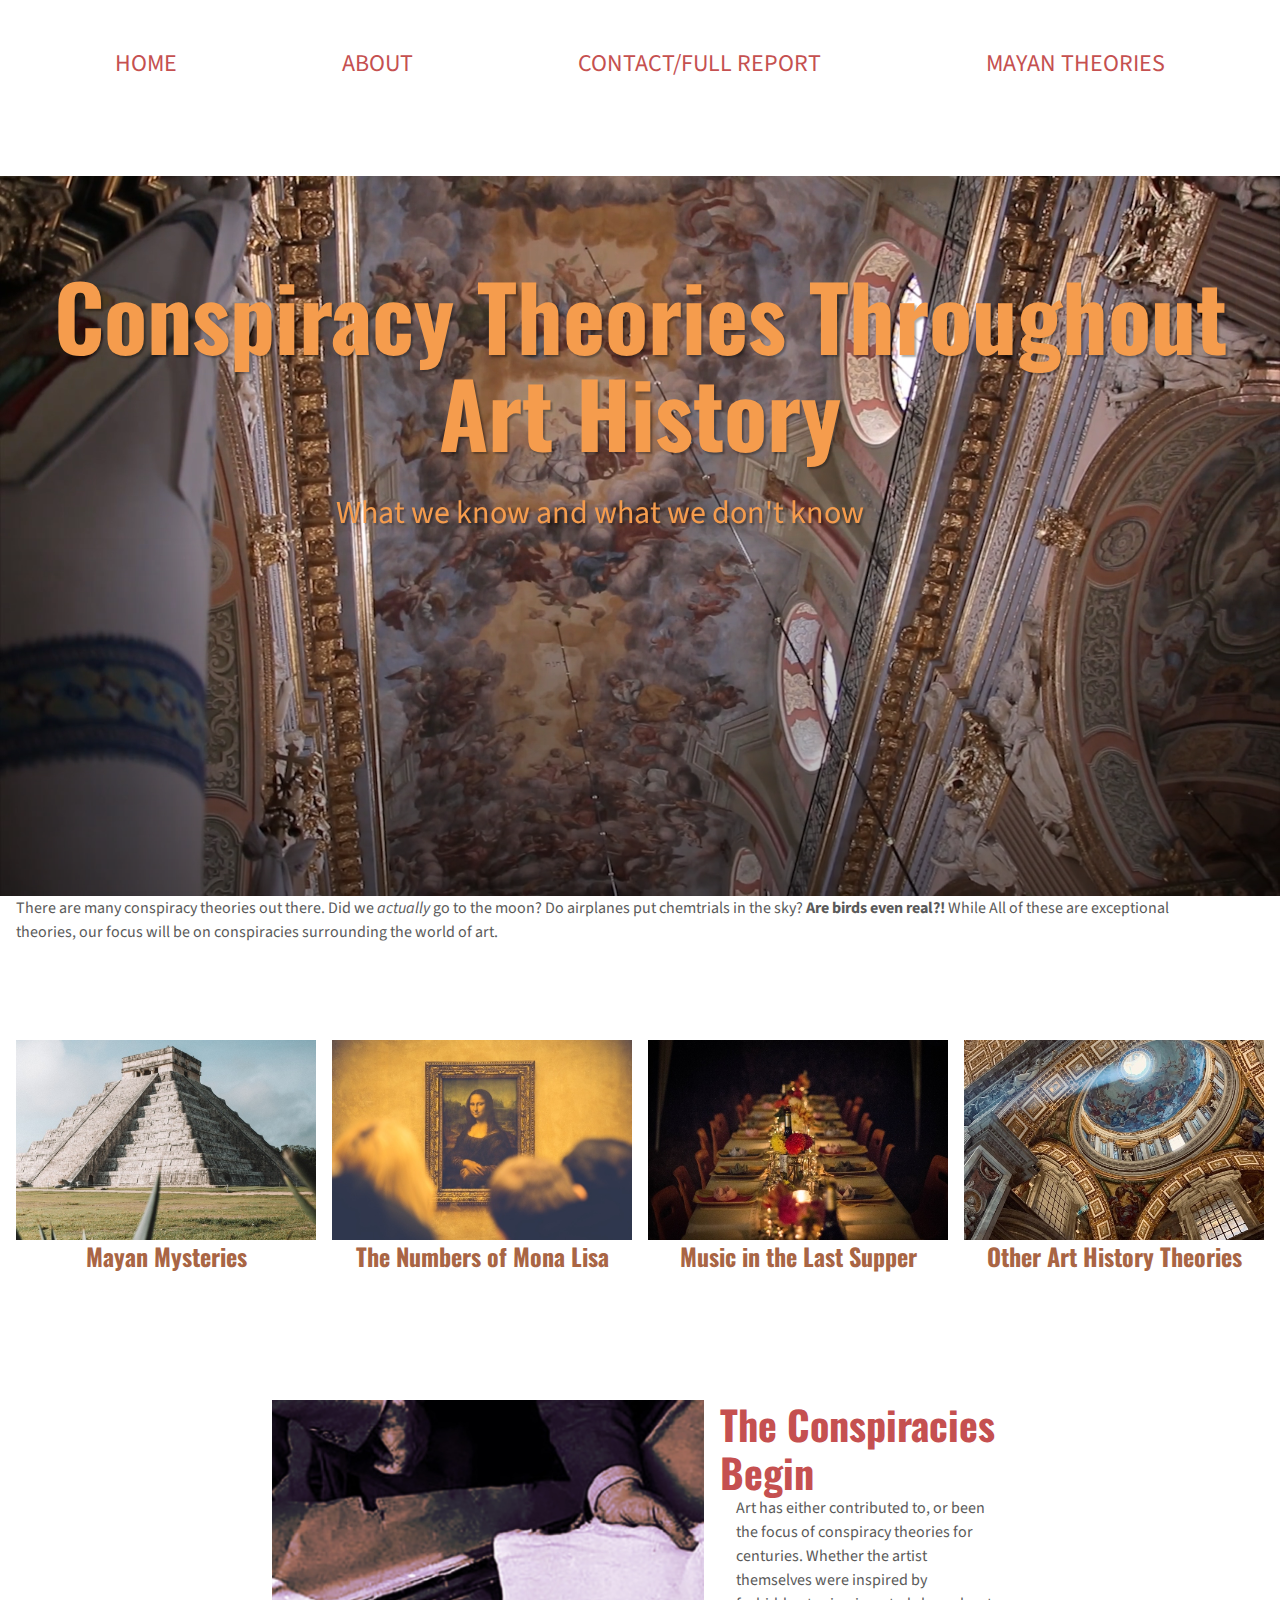
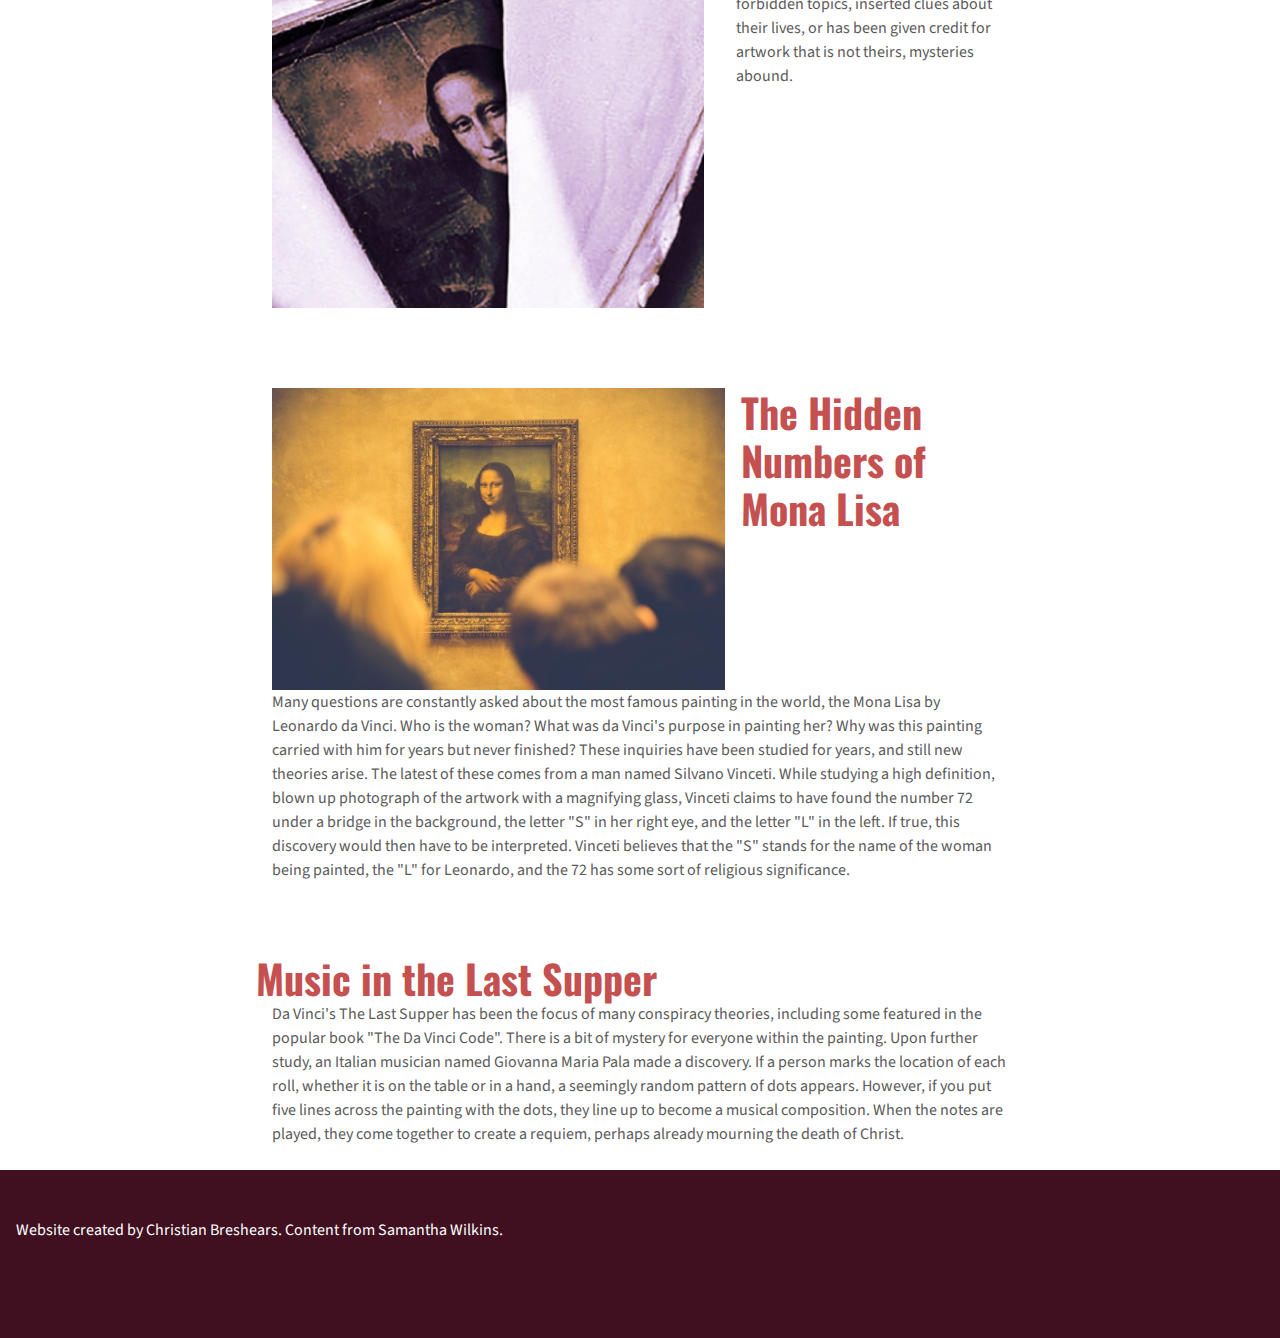
<file: index.html>
<!DOCTYPE html>
<html lang="en">

<head>
  <link rel="apple-touch-icon" sizes="180x180" href="images/apple-touch-icon.png">
  <link rel="icon" type="image/png" sizes="32x32" href="images/favicon-32x32.png">
  <link rel="icon" type="image/png" sizes="16x16" href="images/favicon-16x16.png">
  <link rel="manifest" href="images/site.webmanifest">
  <link rel="preconnect" href="https://fonts.googleapis.com">
  <link rel="preconnect" href="https://fonts.gstatic.com" crossorigin>
  <link
    href="https://fonts.googleapis.com/css2?family=Oswald:wght@500&family=Source+Sans+Pro:ital,wght@0,400;0,700;1,400&display=swap"
    rel="stylesheet">
  <link rel="stylesheet" href="styles/main.css">
  <meta charset="UTF-8">
  <meta http-equiv="X-UA-Compatible" content="IE=edge">
  <meta name="viewport" content="width=device-width, initial-scale=1.0">
  <meta name="description"
    content="Conspiracy theories about art throughout history about anything from Mona Lisa to... something.">
  <meta property="og:title" content="Main">
  <meta property="og:site_name" content="Art History Conspiracy Theories">
  <meta property="og:url" content="https://is-120-winter-2023.github.io/first-web-page-Brechristian/">
  <meta property="og:description" content="Conspiracies surrounding the world of art.">
  <meta property="og:type" content="blog">
  <meta property="og:image" content="imageplaceholder">
  <meta property="og:image:alt" content="Placeholder for an image">
  <meta property="og:image:width" content="1200">
  <meta property="og:image:height" content="630">

  <!-- og:title
    og:site_name
    og:url
    og:description
    og:type
    og:image (dimensions 1200 x 630 pixels or 1.91:1), 
    og:image:alt, og:image:width, og:image:height -->


  <title>Main - Art History Conspiracy Theories</title>
</head>

<body>
  <header>
    <nav>
      <ul>
        <li>
          <a>Home</a>
        </li>
        <li>
          <a href="about/">About</a>
        </li>
        <li>
          <a href="contact/">Contact/Full Report</a>
        </li>
        <li>
          <a href="mayan-theories/">Mayan Theories</a>
        </li>
      </ul>
    </nav>
    <div class="menu-icon">
      <svg viewbox="0 0 60 60">
        <line x1="5%" y1="50%" x2="95%" y2="50%" />
        <line x1="5%" y1="50%" x2="95%" y2="50%" />
      </svg>
    </div>
  </header>

  <div class="hero">

    <div class="video-background">
      <div class="video-foreground">
        <video autoplay muted loop playsinline>
          <source src="assets/videos/ceiling-video.mp4" type="video/mp4">
        </video>
        <div class="headsub">
          <h1> Conspiracy Theories Throughout Art History</h1>
          <p>What we know and what we don't know</p>
        </div>
      </div>
    </div>
  </div>
  <p class="marginer">There are many conspiracy theories out there. Did we <em>actually</em>
    go to the moon? Do airplanes put chemtrials
    in the sky?
    <strong>Are birds even real?!</strong> While All of these are exceptional theories, our focus will be on
    conspiracies surrounding the world of art.
  </p>
  <section class="cards">
    <h2 class="sr-only"> Cards</h2>
    <a href="mayan-theories/" class="card">
      <div class="imagewrapper"><img src="images/mayantemplereal500px.jpg" alt="a mayan temple" width="500" height="333"
          loading="lazy">
      </div>
      <h3>Mayan Mysteries</h3>
    </a>
    <a href="#" class="card">
      <div class="imagewrapper"><img src="images/mlisacard500px.jpg" alt="a picture of mona lisa" width="500"
          height="333" loading="lazy">
      </div>
      <h3>The Numbers of Mona Lisa</h3>
    </a>
    <a href="#" class="card">
      <div class="imagewrapper"><img src="images/lastsuppercard500px.jpg" alt="a picture of a dining table" width="500"
          height="333" loading="lazy">
      </div>
      <h3>Music in the Last Supper</h3>
    </a>
    <a href="#" class="card">
      <div class="imagewrapper"><img src="images/othercard500px.jpg" alt="a picture of a beautiful ceiling" width="500"
          height="333" loading="lazy">
      </div>
      <h3>Other Art History Theories</h3>
    </a>
  </section>
  <main>
    <article class="panel">
      <figure class="img-wrapper left first">
        <img src="images/monalisa.jpg" alt="Man opening a box revealing the Mona Lisa" width="898" height="1056">
        <!-- <figcaption>Mona Lisa</figcaption> -->
      </figure>

      <div class="text-wrapper">
        <h2>The Conspiracies Begin</h2>
        <p> Art has either contributed to, or been the focus of conspiracy theories for centuries. Whether the artist
          themselves were inspired by forbidden topics, inserted clues about their lives, or has been given credit for
          artwork that is not theirs, mysteries abound.</p>
      </div>
    </article>
    <article class="panel">
      <figure>
        <div class="img-wrapper left"><img src="images/mlisacard500px.jpg" alt="portrait of mona lisa"></div>
      </figure>
      <div class="text-wrapper">
        <h2>The Hidden Numbers of Mona Lisa</h2>
      </div>
    </article>
    <p> Many questions are constantly asked about the most famous painting in the world, the Mona Lisa by Leonardo da
      Vinci. Who is the woman? What was da Vinci's purpose in painting her? Why was this painting carried with him
      for
      years but never finished? These inquiries have been studied for years, and still new theories arise. The
      latest
      of these comes from a man named Silvano Vinceti. While studying a high definition, blown up photograph of the
      artwork with a magnifying glass, Vinceti claims to have found the number 72 under a bridge
      in the background, the letter "S" in her right eye, and the letter "L" in the left. If true, this discovery
      would then have to be interpreted. Vinceti believes that the "S" stands for the name of the woman being
      painted,
      the "L" for Leonardo, and the 72 has some sort of religious significance. </p>
  </main>
  <aside>
    <h2> Music in the Last Supper</h2>
    <p>Da Vinci's The Last Supper has been the focus of many conspiracy theories, including some featured in the
      popular
      book "The Da Vinci Code". There is a bit of mystery for everyone within the painting. Upon further study, an
      Italian musician named Giovanna Maria Pala made a discovery. If a person marks the location of each roll,
      whether
      it is on the table or in a hand, a seemingly random pattern of dots appears. However, if you put five lines
      across
      the painting with the dots, they line up to become a musical composition. When the notes are played, they come
      together to create a requiem, perhaps already mourning the death of Christ.</p>
  </aside>
  <footer>
    <p>Website created by Christian Breshears. Content from Samantha Wilkins.</p>
  </footer>
  <script>
    const header = document.querySelector("header");

    document.querySelector(".menu-icon").addEventListener("click", () => {
      header.classList.toggle("close");
    });</script>
</body>

</html>
</file>
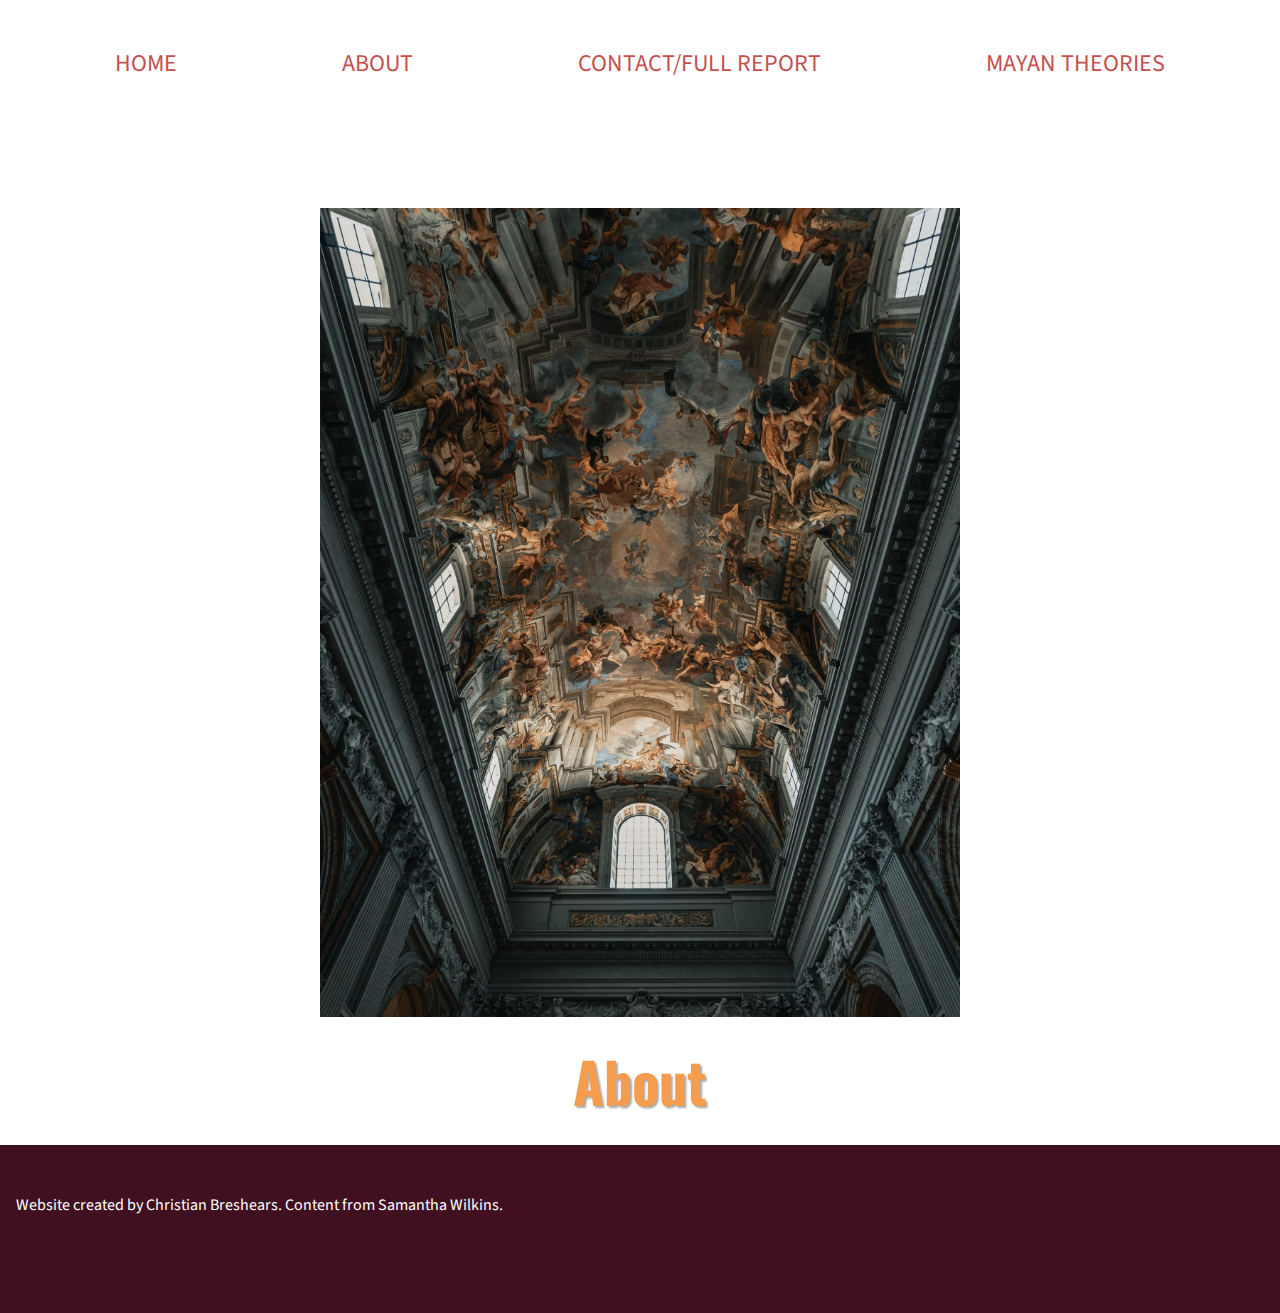
<file: about/index.html>
<!DOCTYPE html>
<html lang="en">

<head>
  <link rel="apple-touch-icon" sizes="180x180" href="../images/apple-touch-icon.png">
  <link rel="icon" type="image/png" sizes="32x32" href="../images/favicon-32x32.png">
  <link rel="icon" type="image/png" sizes="16x16" href="../images/favicon-16x16.png">
  <link rel="manifest" href="../images/site.webmanifest">
  <meta charset="UTF-8">
  <meta http-equiv="X-UA-Compatible" content="IE=edge">
  <meta name="viewport" content="width=device-width, initial-scale=1.0">
  <meta name="description" content="This is your one-stop shop to learn more about art history conspiracy theories">
  <link rel="preconnect" href="https://fonts.googleapis.com">
  <link rel="preconnect" href="https://fonts.gstatic.com" crossorigin>
  <link
    href="https://fonts.googleapis.com/css2?family=Oswald:wght@500&family=Source+Sans+Pro:ital,wght@0,400;0,700;1,400&display=swap"
    rel="stylesheet">
  <link rel="stylesheet" href="../styles/main.css">

  <title>This is the About Page</title>
</head>

<body>
  <header>
    <nav>
      <ul>
        <li><a href="../">Home</a></li>
        <li><a>About</a></li>
        <li><a href="../contact/">Contact/Full Report</a></li>
        <li>
          <a href="../mayan-theories/">Mayan Theories</a>
        </li>
      </ul>
    </nav>
    <div class="menu-icon">
      <svg viewbox="0 0 60 60">
        <line x1="5%" y1="50%" x2="95%" y2="50%" />
        <line x1="5%" y1="50%" x2="95%" y2="50%" />
      </svg>
    </div>
  </header>
  <img srcset="
    ../images/mural-300px.jpg 300w,
    ../images/mural-600w.jpg 600w,
    ../images/mural-900px.jpg 900w
    " sizes="50vw" src="../images/mural-600w.jpg" alt="a mural painted on the ceiling of a building" width="600"
    height="758" />
  <main>
    <h1>About</h1>
  </main>
  <script>
    const header = document.querySelector("header");

    document.querySelector(".menu-icon").addEventListener("click", () => {
      header.classList.toggle("close");
    });</script>

  <article>

    <!-- <h2> Extra Stuff</h2>
    <pre>
              &lt;!DOCTYPE html&gt;
                          &lt;html&gt;                                                      
                          &lt;head&gt;
                          &lt;title&gt;Page Title&lt;/title&gt;
                          &lt;/head&gt;
                          &lt;body&gt;
    
                          &lt;h1&gt;This is a Heading&lt;/h1&gt;
                          &lt;p&gt;This is a paragraph.&lt;/p&gt;
    
                          &lt;/body&gt;
                          &lt;/html&gt;
    
    H               H
      E           E
        L       L
          L   L
            O
          L   L
        L       L
      E           E
    H               H
      </pre> -->

  </article>
</body>
<footer>
  <p>Website created by Christian Breshears. Content from Samantha Wilkins.</p>
</footer>

</html>
</file>
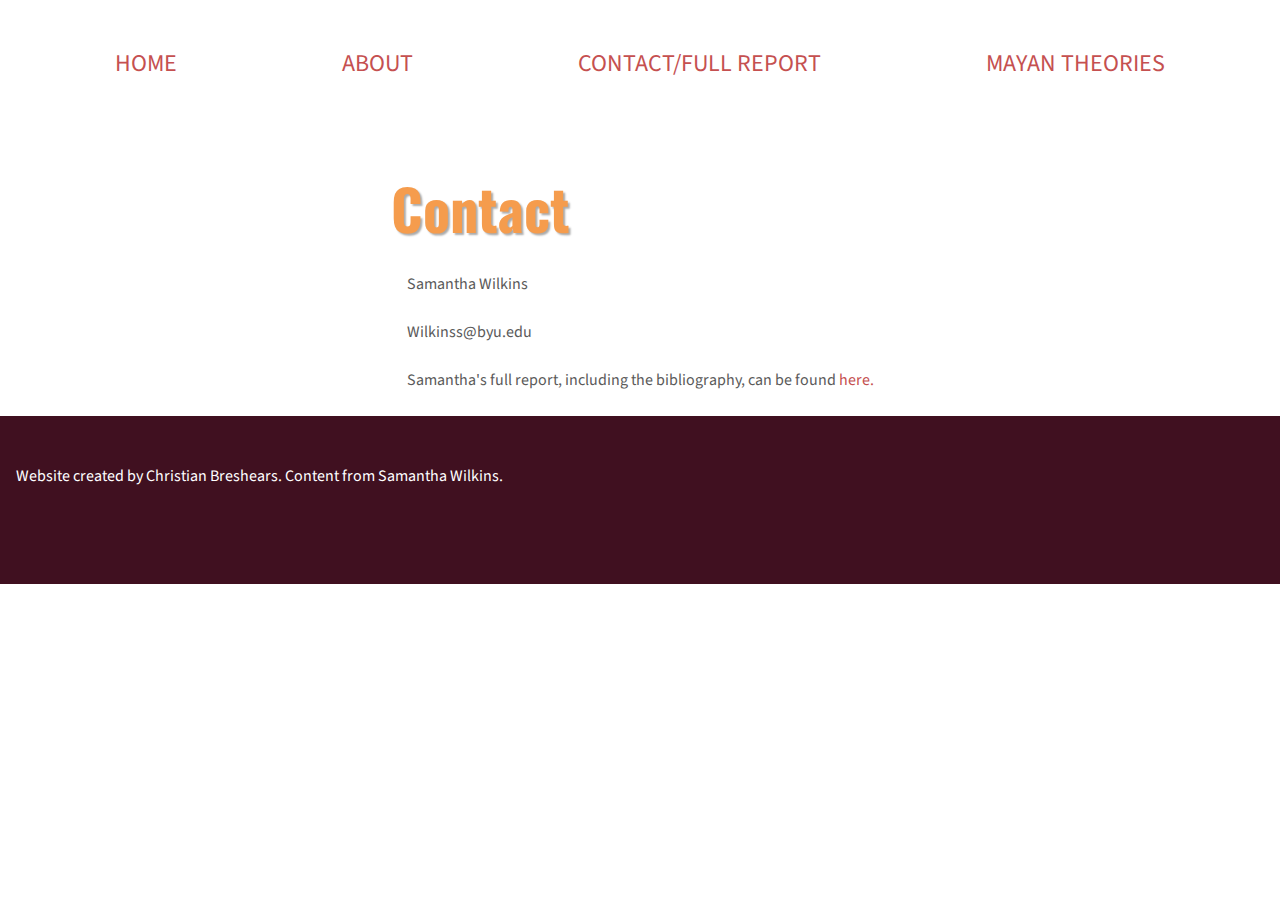
<file: contact/index.html>
<!DOCTYPE html>
<html lang="en">

<head>
  <link rel="apple-touch-icon" sizes="180x180" href="../images/apple-touch-icon.png">
  <link rel="icon" type="image/png" sizes="32x32" href="../images/favicon-32x32.png">
  <link rel="icon" type="image/png" sizes="16x16" href="../images/favicon-16x16.png">
  <link rel="manifest" href="../images/site.webmanifest">
  <meta charset="UTF-8">
  <meta http-equiv="X-UA-Compatible" content="IE=edge">
  <meta name="viewport" content="width=device-width, initial-scale=1.0">
  <meta name="description"
    content="Questions? Concerns? Existential Crisis? Well maybe not that last one, but contact me about the others!">
  <link rel="preconnect" href="https://fonts.googleapis.com">
  <link rel="preconnect" href="https://fonts.gstatic.com" crossorigin>
  <link
    href="https://fonts.googleapis.com/css2?family=Oswald:wght@500&family=Source+Sans+Pro:ital,wght@0,400;0,700;1,400&display=swap"
    rel="stylesheet">
  <link rel="stylesheet" href="../styles/main.css">
  <title>Contact Info & Full Report</title>
</head>

<body>

  <header>
    <nav>
      <ul>
        <li><a href="../">Home</a></li>
        <li><a href="../about/">About</a></li>
        <li><a>Contact/Full Report</a></li>
        <li>
          <a href="../mayan-theories/">Mayan Theories</a>
        </li>
      </ul>
    </nav>
    <div class="menu-icon">
      <svg viewbox="0 0 60 60">
        <line x1="5%" y1="50%" x2="95%" y2="50%" />
        <line x1="5%" y1="50%" x2="95%" y2="50%" />
      </svg>
    </div>
  </header>
  <article>
    <h1>Contact</h1>
    <p>Samantha Wilkins</p>
    <p>Wilkinss@byu.edu</p>
    <p>Samantha's full report, including the bibliography, can be found <a
        href="https://docs.google.com/document/d/1muLyaBF8fBJ2Nf_n99Rjgj1E1gYz_SiyHoNHj5cJqxQ/edit"> here.</a></p>
  </article>
  <!-- <img src="../images/book-svg.svg" alt="a line drawing of an opened book"> -->
  <script>
    const header = document.querySelector("header");

    document.querySelector(".menu-icon").addEventListener("click", () => {
      header.classList.toggle("close");
    });</script>
</body>
<footer>
  <p>Website created by Christian Breshears. Content from Samantha Wilkins.</p>
</footer>

</html>
</file>
<file: styles/main.css>
/*****************************************************/
/* This semester we will be using my variation of    */
/* Josh Comeau's CSS Reset instead of normalize      */
/* Read more at                                      */
/* https://www.joshwcomeau.com/css/custom-css-reset/ */
/*****************************************************/
/* Always add your CSS below the reset CSS           */
/*****************************************************/

:root {
  --color-font: #5a5a5a;
  --color-primary: #401020; /* Purpley blue */
  --color-secondary: #c55050; /* Dark Salmon */
  --color-accent: #a96544; /* Wet Sand */
  --color-accent-light: #f59c4d; /* Burnt Orange */
}
*,
*::before,
*::after {
  box-sizing: border-box;
}

* {
  margin: 0;
  /* this an experimental line-height; if it breaks, add line-height: 1.5 to body */
  line-height: calc(1em + 0.5rem);
}

html,
body {
  height: 100%;
}

body {
  margin: 0;
  -webkit-font-smoothing: antialiased;
}

img,
picture,
video,
canvas,
svg {
  display: block;
  max-width: 100%;
  height: auto;
}

input,
button,
textarea,
select {
  font: inherit;
}

/* until you get a feel for overflow, I'll keep these next two commented out */
/* p,
h1,
h2,
h3,
h4,
h5,
h6 {
  overflow-wrap: break-word;
} */

/* p {
  overflow-wrap: break-word;
  hyphens: auto;
} */

/* temp CSS for HTML only assignments */
picture img {
  width: 100%;
}

svg {
  width: 200px;
}

/* temp fix to size about img */
img[srcset] {
  width: 50%;
  height: auto;
  margin: 2rem auto;
}

/* temporary fix to size svg images */
img[src$="svg"] {
  width: 200px;
}

/************ add your CSS here *****************/
body {
  font-family: "Source Sans Pro", sans-serif;
  color: var(--color-font);
  display: flex;
  flex-direction: column;
  align-items: stretch;
}

h1 {
  font-family: "Oswald", sans-serif;
  color: var(--color-accent-light);
  font-size: 3.5rem;
  padding-bottom: 2rem;
  text-shadow: 2px 2px 2px #0005;
}

h2 {
  font-family: "Oswald", sans-serif;
  color: var(--color-secondary);
  font-size: 2.5rem;
  margin-top: 3rem;
}

h3 {
  font-family: "Oswald", sans-serif;
  color: var(--color-accent);
  font-size: 1.5rem;
}

a {
  text-decoration: none;
  color: var(--color-secondary);
}

a[href]:hover {
  color: var(--color-accent-light);
}

.button {
  color: var(--color-secondary);
  border: 2px solid var(--color-secondary);
  padding: 0.5rem 1rem;
  transition: background-color 450ms ease-in-out, color 450ms ease-in-out;
  display: inline-block;
  cursor: pointer;
  margin-bottom: 8rem;
}

.button:hover {
  background-color: var(--color-secondary);
  color: white;
}

a.button:hover {
  color: white;
}

p {
  margin-bottom: 1.5rem;
  max-width: 75rem;
  padding: 0 1rem;
}

main {
  align-self: center;
  padding: 0 1rem;
  max-width: 50rem;
}
p {
  margin-bottom: 1.5rem;
}

article,
aside {
  align-self: center;
  padding: 0 1rem;
  max-width: 50rem;
}

footer {
  background-color: var(--color-primary);
}

footer p {
  color: white;
  margin: 0;
  padding: 3rem 1rem 6rem;
}

.hero {
  position: relative;
  order: -1;
}

.hero::before {
  content: "";
  position: absolute;
  inset: 0;
  background-image: linear-gradient(to top, #0006, transparent 50%);
}

.img1 {
  filter: brightness(60%);
}

nav {
  visibility: hidden;
}

header ul {
  display: flex;
  flex-direction: column;
  justify-content: space-around;
  margin: 0;
  padding: 0;
  list-style-type: none;
  font-size: 1.5rem;
  padding-bottom: 3rem;
}

header nav a {
  position: relative;
  text-transform: uppercase;
  padding: 1rem;
  display: inline-block;
}
.hero .headsub {
  position: absolute;
  inset: 0;
  color: var(--color-accent-light);
  text-align: center;
  text-shadow: 2px 2px 2px #0005;
  display: flex;
  flex-direction: column;
  margin-top: clamp(5rem, 7vw, 10rem);
}

.close nav {
  display: flex;
  flex-direction: column;
  justify-content: center;
  position: fixed;
  align-items: center;
  inset: 0;
  color: white;
  background-color: #401020;
  visibility: visible;
  padding-bottom: 2rem;
  z-index: 1;
}

.close header ul {
  display: flex;
  flex-direction: column;
  margin: 2rem;
  padding: 0;
  list-style-type: none;
  font-size: 1.5rem;
}

.hero p {
  font-size: clamp(2rem, 7vw, 1rem);
}

.hero h1 {
  font-size: clamp(2rem, 7vw, 7rem);
}

.sr-only {
  clip: rect(1px, 1px, 1px, 1px);
  clip-path: inset(50%);
  height: 1px;
  width: 1px;
  margin: -1px;
  overflow: hidden;
  padding: 0;
  position: absolute;
}

.cards {
  display: flex;
  flex-direction: column;
  /* align-items: flex-end; */
  flex: 1 1 0;
  gap: 1rem;
  margin: 0 1rem 8rem;
  transition: box-shadow 300ms ease;
}

.cards h3 {
  position: relative;
  inset: 0;
  text-align: center;
}
/* i need text to be underneath the pictures.. */

.marginer {
  margin-bottom: 6rem;
}

.card {
  overflow: hidden;
  transition: box-shadow 300ms ease;
}

.card img {
  transition: transform 600ms ease-in-out;
}

.card:hover img {
  transform: scale(1.2);
}

.card .imagewrapper {
  overflow: hidden;
}

.panel {
  display: flex;
  flex-direction: column;
}

.panel .img-wrapper {
  order: -1;
}

.first {
  margin-bottom: 5rem;
}
/* default menu icon on mobile is a fixed round icon in the top left of the viewport */
.menu-icon {
  position: fixed;
  top: 20px;
  left: 20px;
  padding: 1.5rem;
  width: 80px;
  height: 80px;
  border-radius: 50%;
  background-color: #711f21;
  z-index: 2;
}

.menu-icon line {
  stroke: #fff;
  stroke-width: 3px;
  stroke-linecap: round;
  transform-origin: center;
  transition: transform 300ms ease;
}

.menu-icon line:first-child {
  transform: translateY(16%);
}

.menu-icon line:last-child {
  transform: translateY(-16%);
}

/* JavaScript toggles a "close" class on the <nav> when the menu-icon is clicked */

.close line:first-child {
  transform: rotate(135deg);
}

.close line:last-child {
  transform: rotate(-135deg);
}

pre {
  display: block;
  word-break: normal;
  word-wrap: normal;
  line-height: 2;
  background-color: #f7f7f7;
  padding: 1.5rem;
  margin-bottom: 3rem;
  border-radius: 5px;
}

@media (min-width: 500px) {
  .panel {
    flex-direction: row;
    gap: 1rem;
  }

  .panel h2 {
    margin: 0;
  }

  .panel .text-wrapper {
    flex: 1 1 40%;
  }

  .panel .img-wrapper {
    order: 0;
    flex: 1 1 60%;
  }

  .panel .left {
    order: -1;
  }

  .cards {
    flex-direction: row;
    flex-wrap: wrap;
  }

  .card {
    flex: 1 1 40%;
  }
}

@media (min-width: 601px) {
  header nav {
    visibility: visible;
  }

  .hero {
    order: 0;
  }
  header ul {
    margin: 2rem;
    flex-direction: row;
  }

  .menu-icon {
    display: none;
  }
}

@media (min-width: 1000px) {
  .cards {
    flex-wrap: nowrap;
  }
}
</file>
